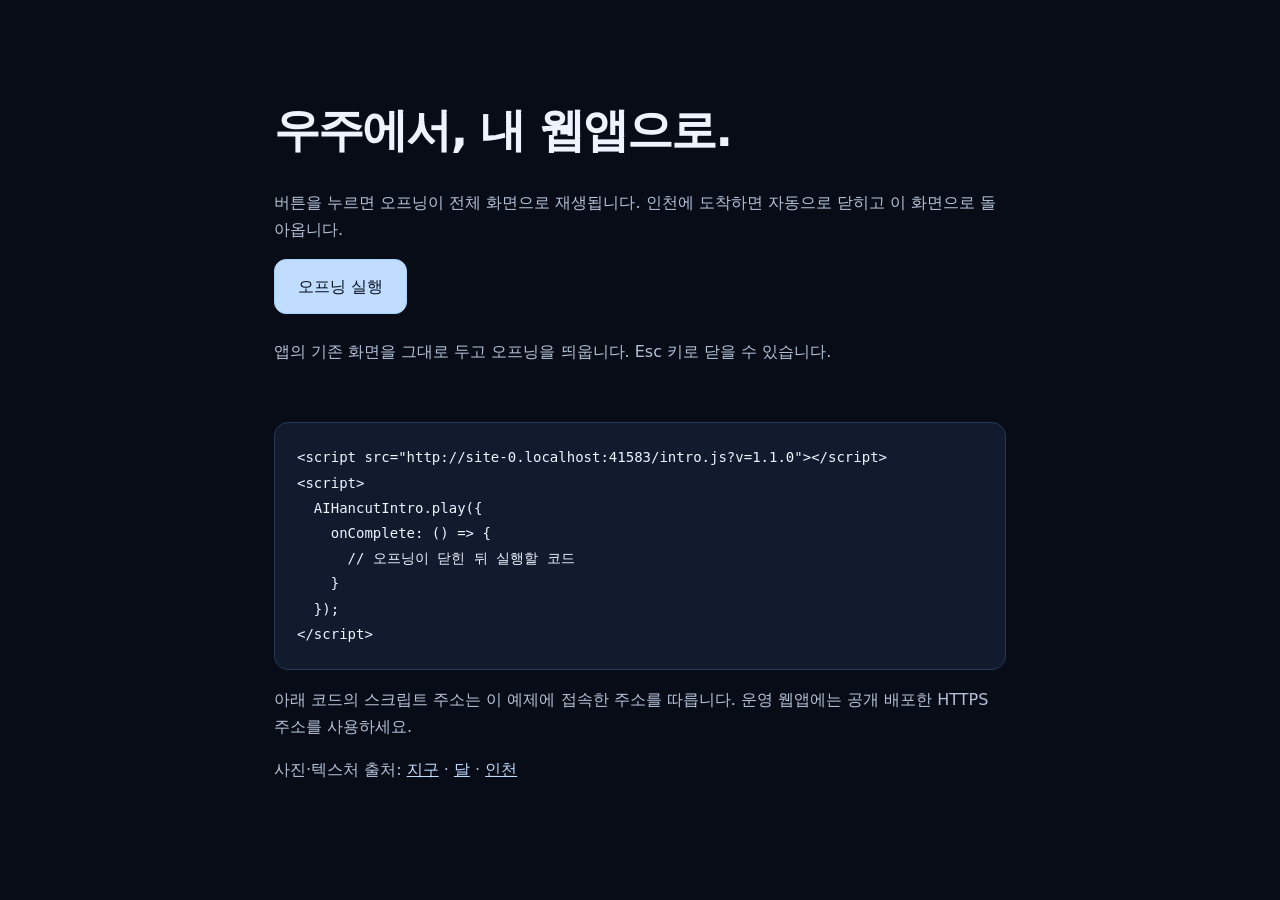
<file: index.html>
<!doctype html>
<html lang="ko"><head><meta charset="utf-8"><meta name="viewport" content="width=device-width,initial-scale=1"><title>AI한컷 오프닝 연결 예제</title>
<style>
*{box-sizing:border-box}body{margin:0;background:#080c16;color:#eef3ff;font:16px/1.7 system-ui,sans-serif}main{max-width:780px;margin:0 auto;padding:72px 24px}h1{font-size:clamp(30px,6vw,46px);line-height:1.2;letter-spacing:-.04em}p{color:#b4c2d8}button{font:inherit;padding:13px 23px;border:1px solid #a5d1ff;border-radius:12px;color:#07111f;background:#c0ddff;cursor:pointer}button:focus-visible{outline:3px solid white;outline-offset:5px}button:disabled{opacity:.6}pre{margin:30px 0 0;padding:22px;background:#111b2d;border:1px solid #263b58;border-radius:14px;overflow:auto;font-size:14px;line-height:1.8}#status{min-height:54px;margin:24px 0}a{color:#bedcff}
</style></head><body><main>
<h1>우주에서, 내 웹앱으로.</h1>
<p>버튼을 누르면 오프닝이 전체 화면으로 재생됩니다. 인천에 도착하면 자동으로 닫히고 이 화면으로 돌아옵니다.</p>
<button id="play" type="button">오프닝 실행</button>
<p id="status" role="status">앱의 기존 화면을 그대로 두고 오프닝을 띄웁니다. Esc 키로 닫을 수 있습니다.</p>
<pre><code id="snippet"></code></pre>
<p>아래 코드의 스크립트 주소는 이 예제에 접속한 주소를 따릅니다. 운영 웹앱에는 공개 배포한 HTTPS 주소를 사용하세요.</p>
<p>사진·텍스처 출처: <a href="assets/SOURCES.md">지구</a> · <a href="assets/MOON-SOURCES.md">달</a> · <a href="assets/NIGHT-SOURCES.md">인천</a></p>
</main><script src="./intro.js?v=1.1.0"></script><script>
const button=document.getElementById('play'),status=document.getElementById('status');
const scriptURL=new URL('./intro.js?v=1.1.0',window.location.href).href;
document.getElementById('snippet').textContent='<script src="'+scriptURL+'"><\/script>\n<script>\n  AIHancutIntro.play({\n    onComplete: () => {\n      // 오프닝이 닫힌 뒤 실행할 코드\n    }\n  });\n<\/script>';
button.addEventListener('click',async()=>{
  button.disabled=true;status.textContent='오프닝을 준비하고 있습니다.';
  const result=await AIHancutIntro.play({sound:true,motion:'full',
    onComplete:()=>{status.textContent='인천에 도착했습니다. 오프닝이 닫히고 기존 화면으로 돌아왔습니다.';},
    onError:()=>{status.textContent='오프닝을 재생하지 못해 기존 화면으로 돌아왔습니다. 다시 시도할 수 있습니다.';}
  });
  if(result.status==='cancelled')status.textContent='오프닝을 닫았습니다.';
  button.disabled=false;
});
</script></body></html>
</file>
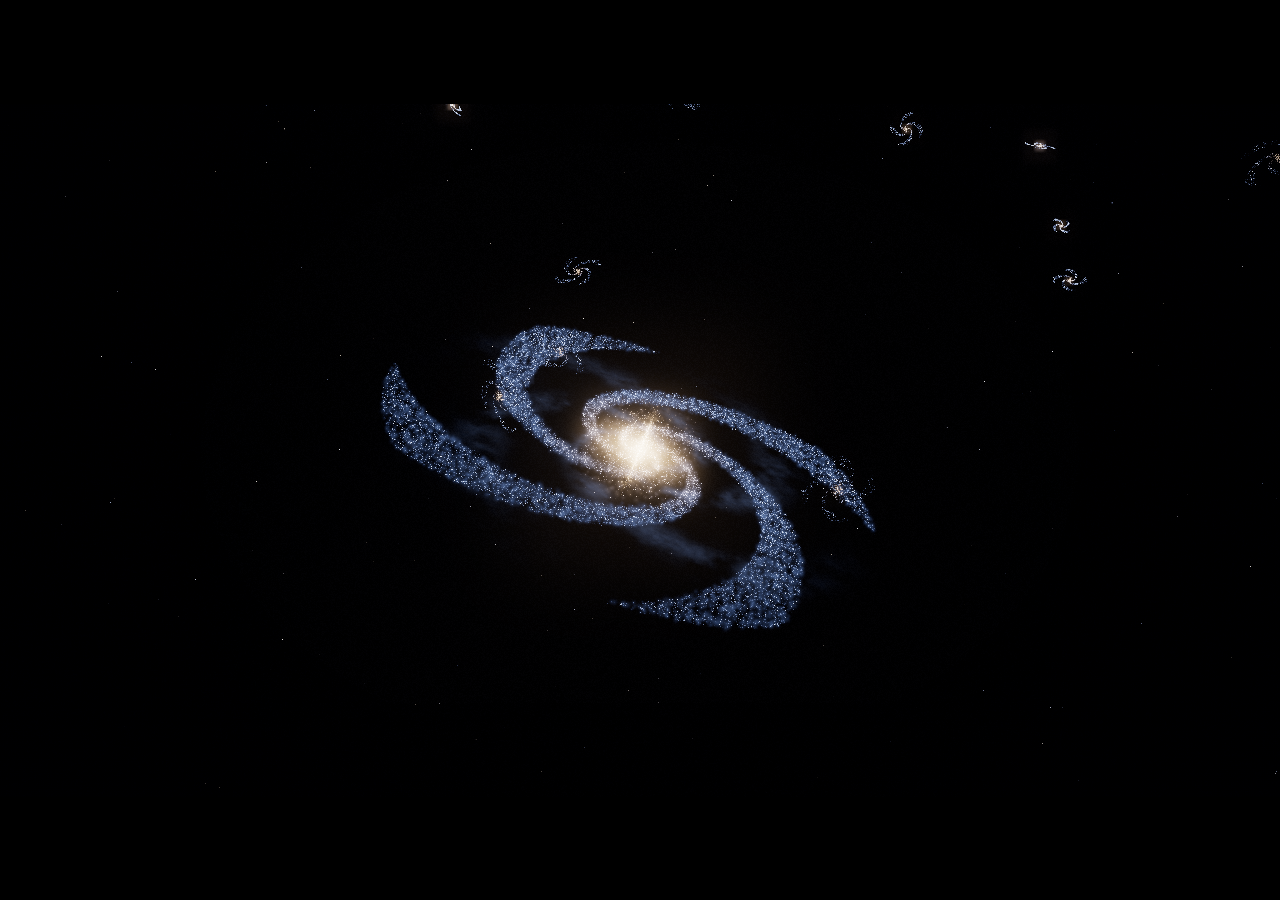
<file: embed/index.html>
<!doctype html>
<html lang="ko"><head><meta charset="UTF-8"/><meta name="viewport" content="width=device-width, initial-scale=1.0"/><meta name="color-scheme" content="dark"/><title>AI한컷 오프닝</title>  <script type="module" crossorigin src="../assets/embed-c2cYqFFp.js"></script>
  <link rel="stylesheet" crossorigin href="../assets/embed-D0mTvSAD.css">
</head>
<body><div id="root"></div></body></html>
</file>
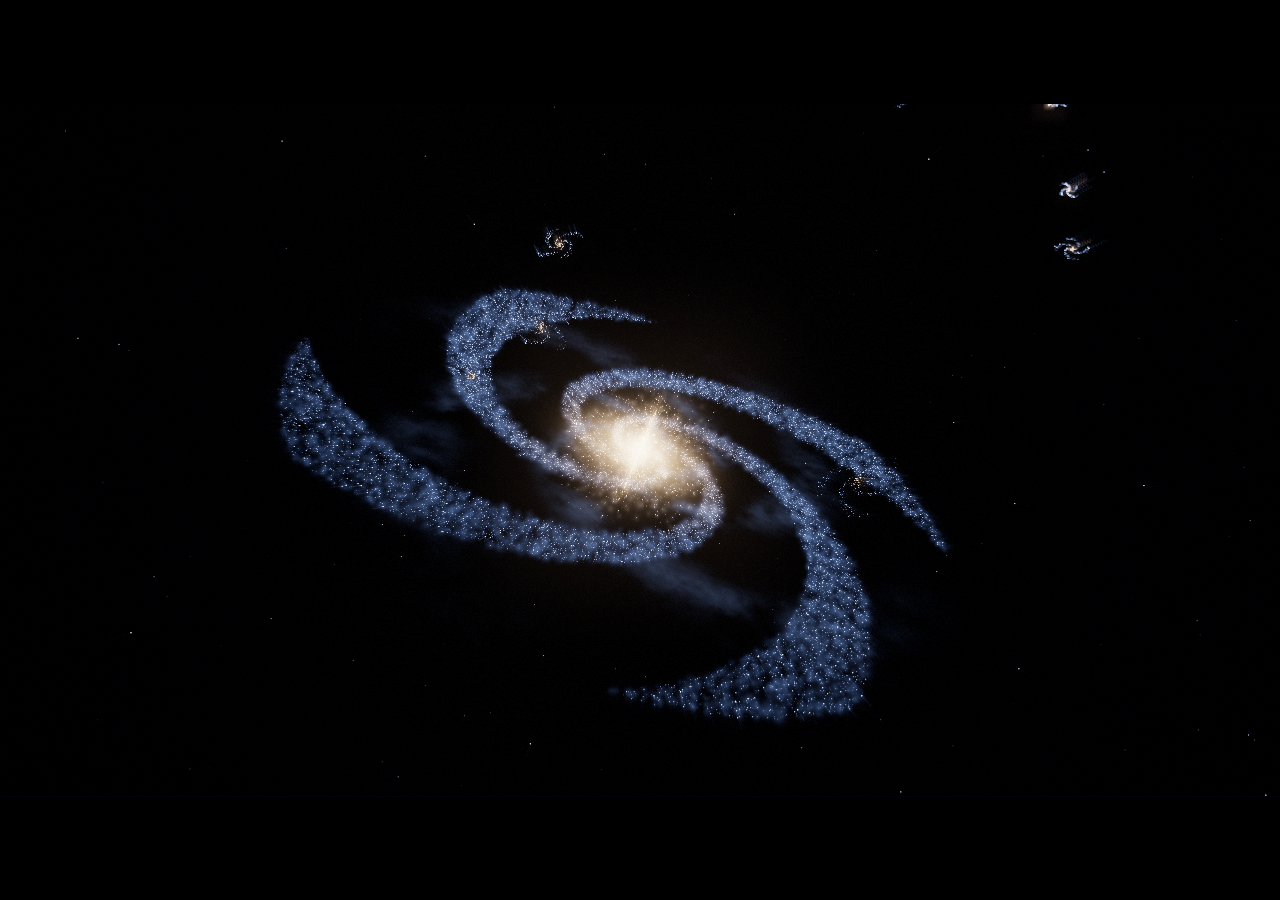
<file: procedural/index.html>
<!doctype html><html lang="ko"><head><meta charset="UTF-8"><meta name="viewport" content="width=device-width,initial-scale=1,viewport-fit=cover"><meta name="theme-color" content="#020308"><title>우주에서 인천까지 · Procedural</title><style>html,body,#root{margin:0;width:100%;height:100%;background:#020308}*{box-sizing:border-box}</style>  <script type="module" crossorigin src="./assets/main-CUXh3ptD.js"></script>
  <link rel="stylesheet" crossorigin href="./assets/main-D2wVjBnh.css">
</head><body><div id="root"></div></body></html>
</file>
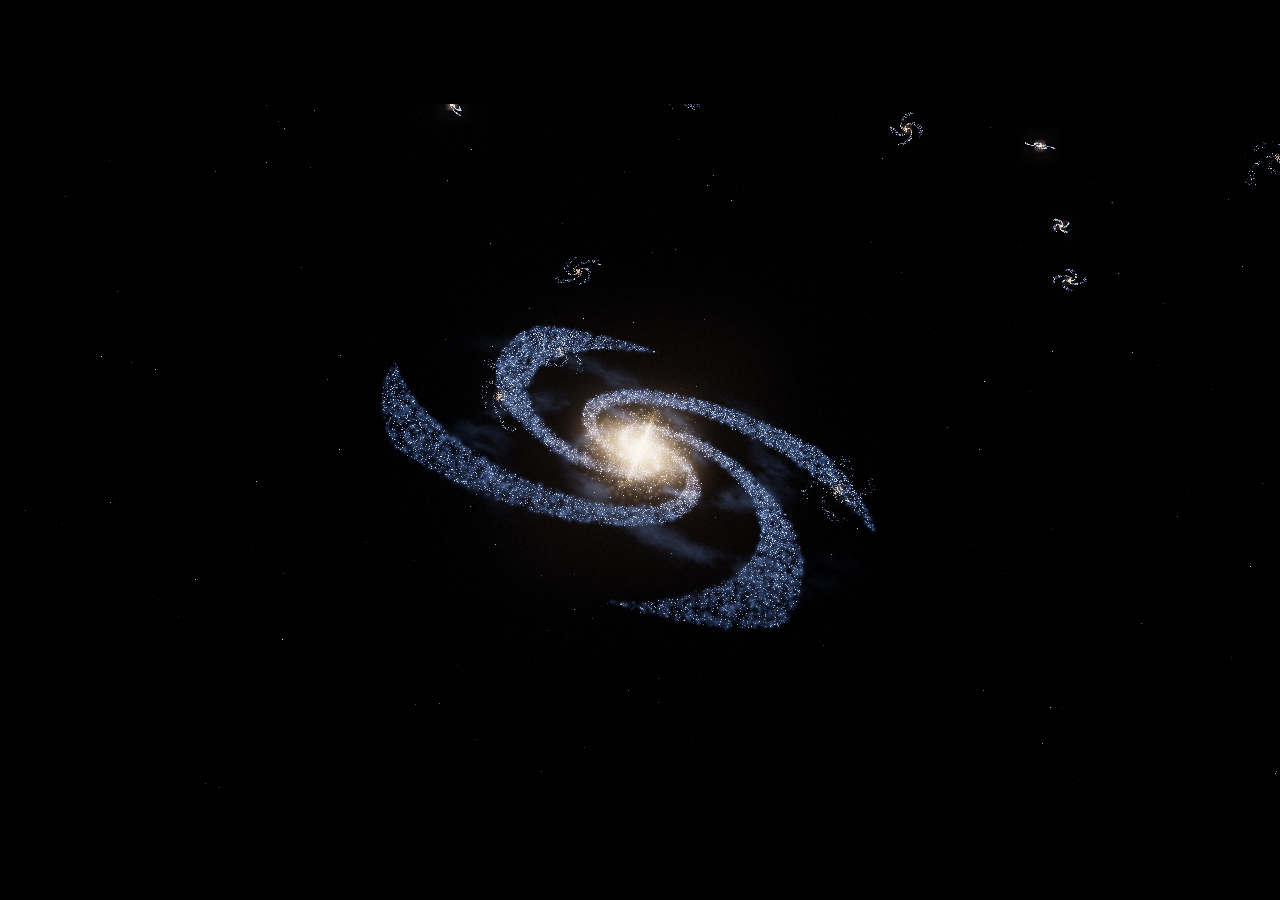
<file: procedural/embed/index.html>
<!doctype html><html lang="ko"><head><meta charset="UTF-8"><meta name="viewport" content="width=device-width,initial-scale=1,viewport-fit=cover"><title>AI한컷 Intro</title><style>html,body,#root{margin:0;width:100%;height:100%;background:#020308}*{box-sizing:border-box}</style>  <script type="module" crossorigin src="../assets/main-CUXh3ptD.js"></script>
  <link rel="stylesheet" crossorigin href="../assets/main-D2wVjBnh.css">
</head><body><div id="root"></div></body></html>
</file>
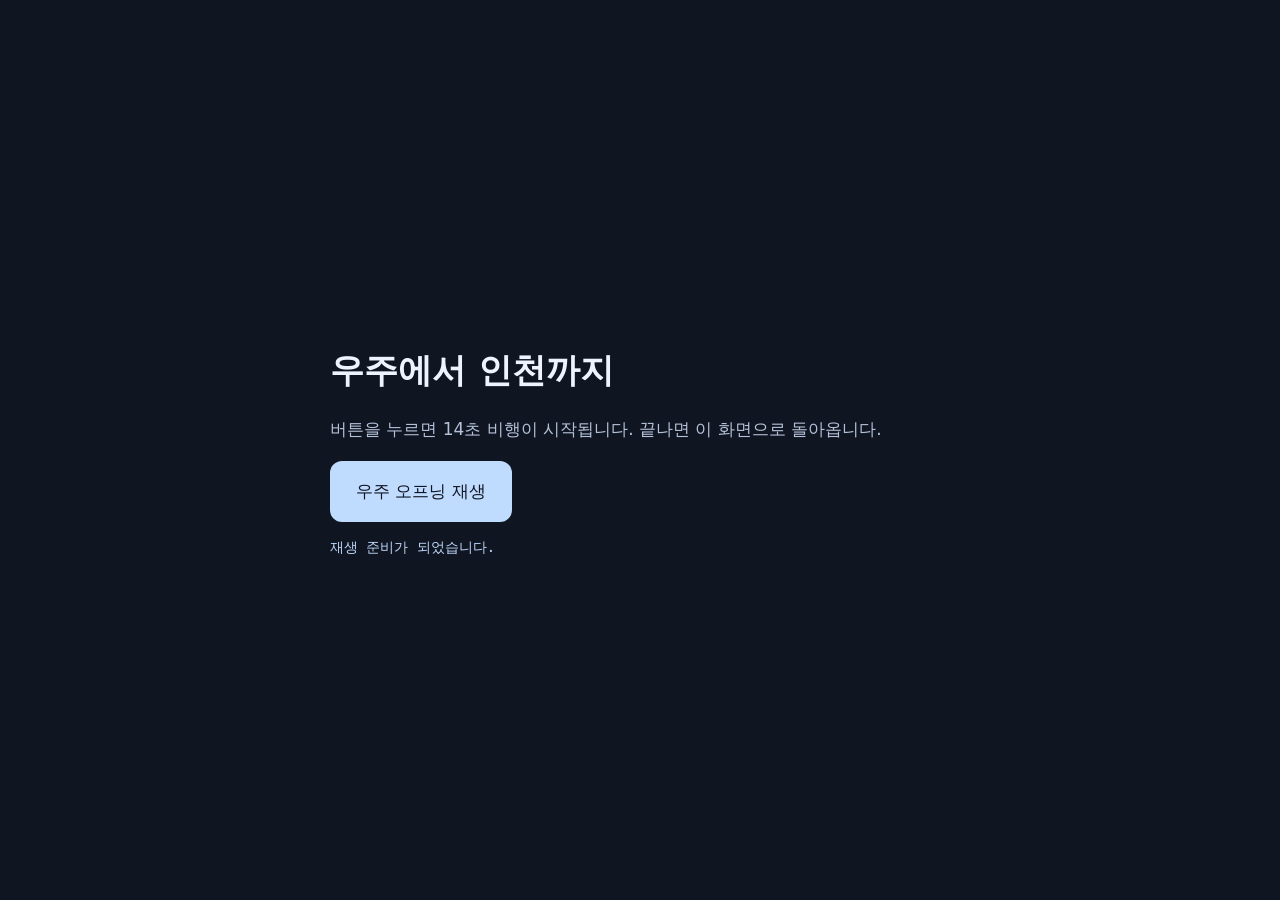
<file: test.html>
<!doctype html>
<html lang="ko"><head><meta charset="utf-8"><meta name="viewport" content="width=device-width,initial-scale=1"><title>우주 오프닝 재생 테스트</title>
<style>body{margin:0;min-height:100vh;display:grid;place-items:center;background:#101522;color:#eef3ff;font:17px/1.7 system-ui,sans-serif}main{width:min(620px,90vw)}h1{line-height:1.25}button{font:inherit;padding:16px 26px;border:0;border-radius:12px;background:#bfdbfe;color:#101522;cursor:pointer}button:disabled{opacity:.6}pre{white-space:pre-wrap;color:#bdd6f7;font-size:14px}p{color:#b4c2d8}</style></head>
<body><main><h1>우주에서 인천까지</h1><p>버튼을 누르면 14초 비행이 시작됩니다. 끝나면 이 화면으로 돌아옵니다.</p>
<button id="play">우주 오프닝 재생</button><pre id="result" role="status">재생 준비가 되었습니다.</pre></main>
<script src="https://arthong1.github.io/aihancut-intro/intro.js?v=1.1.0"></script>
<script>
const button=document.getElementById('play'),output=document.getElementById('result');
button.addEventListener('click',async()=>{
  button.disabled=true;const began=performance.now();output.textContent='오프닝을 불러오고 있습니다…';
  try{
    if(!window.AIHancutIntro)throw new Error('스크립트를 불러오지 못했습니다.');
    const result=await AIHancutIntro.play({motion:'full',sound:true,timeoutMs:60000});
    output.textContent=`소요 시간: ${((performance.now()-began)/1000).toFixed(1)}초\nSDK: ${AIHancutIntro.version}\n${JSON.stringify(result,null,2)}`;
  }catch(error){output.textContent='오류: '+error.message;}finally{button.disabled=false;}
});
</script></body></html>
</file>
<file: procedural/assets/main-D2wVjBnh.css>
.code-cosmic{isolation:isolate;--letterbox:11.5%;color:#e5efff;background:#020308;width:100%;height:100svh;min-height:300px;font-family:system-ui,Malgun Gothic,sans-serif;position:relative;overflow:hidden}.code-universe,.code-universe canvas{width:100%;height:100%;display:block;position:absolute;inset:0}.code-bar{height:var(--letterbox);z-index:3;pointer-events:none;background:#000;transition:height 80ms linear;position:absolute;left:0;right:0}.code-top{top:0}.code-bottom{bottom:0}.code-arrived .code-bar{height:0}.code-loading{z-index:4;background:#020308;place-items:center;display:grid;position:absolute;inset:0}.code-loading span{width:30px;height:30px;opacity:calc(.35 + var(--prepared,0)*.65);border:1px solid #b6d5f71a;border-top-color:#aec9e6;border-radius:50%;animation:1.2s linear infinite code-orbit}.code-replay{z-index:5;bottom:max(30px,env(safe-area-inset-bottom));color:#e5efff;-webkit-backdrop-filter:blur(14px);backdrop-filter:blur(14px);cursor:pointer;opacity:0;visibility:hidden;background:#05102099;border:1px solid #c2d9f044;border-radius:40px;padding:12px 23px;font:400 14px system-ui,Malgun Gothic,sans-serif;transition:opacity .6s,transform .6s,background .2s;position:absolute;left:50%;transform:translate(-50%,10px)}.code-arrived .code-replay{opacity:1;visibility:visible;transform:translate(-50%)}.code-replay:hover{background:#1c344ccc}.code-replay:focus-visible{outline-offset:5px;outline:2px solid #bfdfff}.code-fallback{background:radial-gradient(at 50% 90%,#1c324f,#020308 65%);position:absolute;inset:0}@keyframes code-orbit{to{transform:rotate(360deg)}}@media (prefers-reduced-motion:reduce){.code-loading span{animation:none}.code-bar,.code-replay{transition:none}}
</file>
